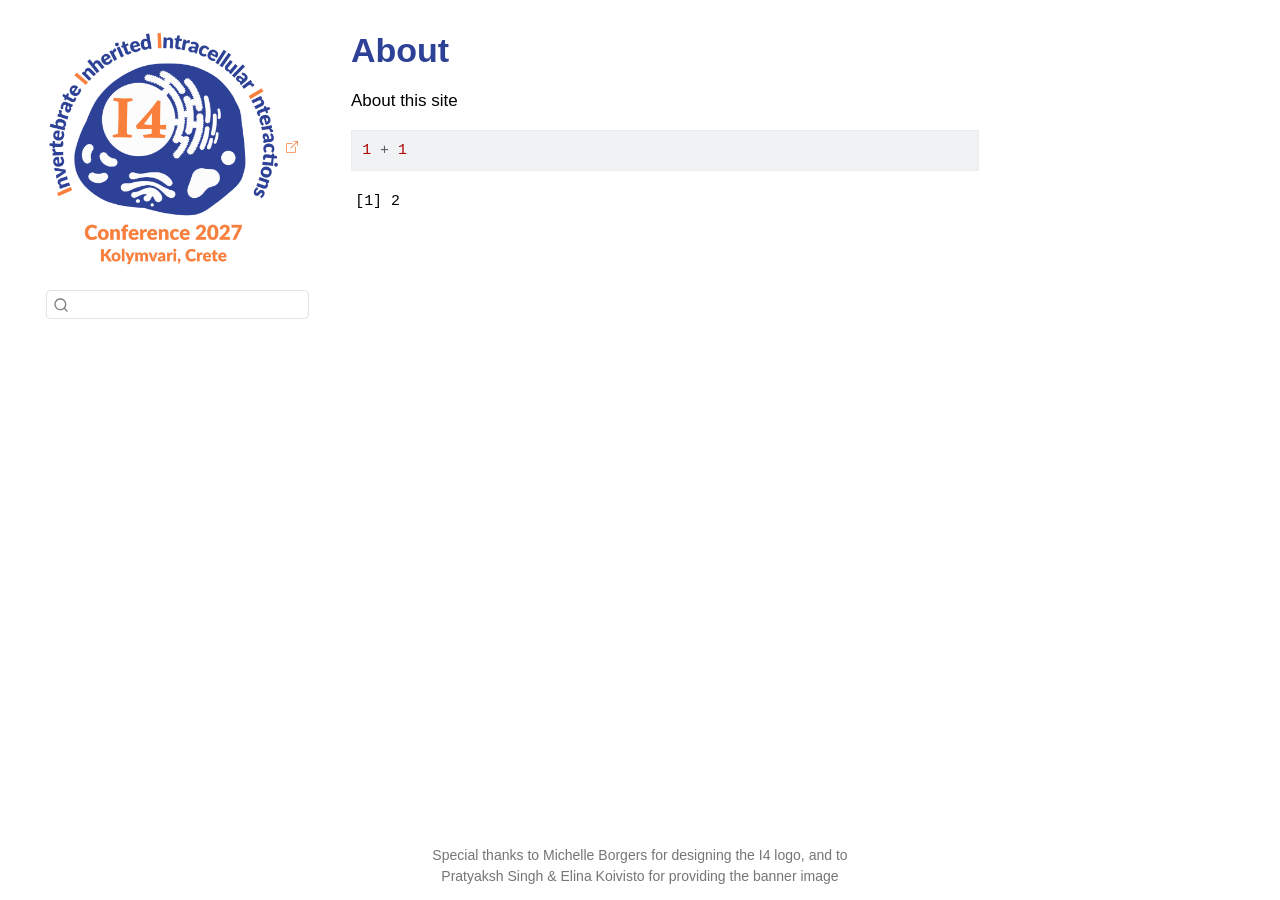
<file: about.html>
<!DOCTYPE html>
<html xmlns="http://www.w3.org/1999/xhtml" lang="en" xml:lang="en"><head>

<meta charset="utf-8">
<meta name="generator" content="quarto-1.10.18">

<meta name="viewport" content="width=device-width, initial-scale=1.0, user-scalable=yes">


<title>About – Home</title>
<style>
/* Default styles provided by pandoc.
** See https://pandoc.org/MANUAL.html#variables-for-html for config info.
*/
span.smallcaps{font-variant: small-caps;}
div.columns{display: flex; gap: 1.5em;}
div.column{flex: auto;}
@media screen {
div.columns{gap: min(4vw, 1.5em);}
div.column{overflow-x: auto;}
}
div.hanging-indent{margin-left: 1.5em; text-indent: -1.5em;}
ul.task-list{list-style: none;}
ul.task-list li input[type="checkbox"] {
  width: 0.8em;
  margin: 0 0.8em 0.2em -1em; /* quarto-specific, see https://github.com/quarto-dev/quarto-cli/issues/4556 */ 
  vertical-align: middle;
}
/* CSS for syntax highlighting */
html { -webkit-text-size-adjust: 100%; }
pre > code.sourceCode { white-space: pre; position: relative; }
pre > code.sourceCode > span { display: inline-block; line-height: 1.25; }
pre > code.sourceCode > span:empty { height: 1.2em; }
.sourceCode { overflow: visible; }
code.sourceCode > span { color: inherit; text-decoration: inherit; }
div.sourceCode { margin: 1em 0; }
pre.sourceCode { margin: 0; }
@media screen {
div.sourceCode { overflow: auto; }
}
@media print {
pre > code.sourceCode { white-space: pre-wrap; }
pre > code.sourceCode > span { text-indent: -5em; padding-left: 5em; }
}
pre.numberSource code
  { counter-reset: source-line 0; }
pre.numberSource code > span
  { position: relative; left: -4em; counter-increment: source-line; }
pre.numberSource code > span > a:first-child::before
  { content: counter(source-line);
    position: relative; left: -1em; text-align: right; vertical-align: baseline;
    border: none; display: inline-block;
    -webkit-touch-callout: none; -webkit-user-select: none;
    -khtml-user-select: none; -moz-user-select: none;
    -ms-user-select: none; user-select: none;
    padding: 0 4px; width: 4em;
  }
pre.numberSource { margin-left: 3em;  padding-left: 4px; }
div.sourceCode
  {   }
@media screen {
pre > code.sourceCode > span > a:first-child::before { text-decoration: underline; }
}
</style>


<script src="site_libs/quarto-nav/quarto-nav.js"></script>
<script src="site_libs/quarto-nav/headroom.min.js"></script>
<script src="site_libs/clipboard/clipboard.min.js"></script>
<script src="site_libs/quarto-search/autocomplete.umd.js"></script>
<script src="site_libs/quarto-search/fuse.min.js"></script>
<script src="site_libs/quarto-search/quarto-search.js"></script>
<meta name="quarto:offset" content="./">
<script src="site_libs/quarto-html/quarto.js" type="module"></script>
<script src="site_libs/quarto-html/tabsets/tabsets.js" type="module"></script>
<script src="site_libs/quarto-html/popper.min.js"></script>
<script src="site_libs/quarto-html/tippy.umd.min.js"></script>
<script src="site_libs/quarto-html/anchor.min.js"></script>
<link href="site_libs/quarto-html/tippy.css" rel="stylesheet">
<link href="site_libs/quarto-html/quarto-syntax-highlighting-64a204ab8560d761af7679ceaba22944.css" rel="stylesheet" id="quarto-text-highlighting-styles">
<script src="site_libs/bootstrap/bootstrap.min.js"></script>
<link href="site_libs/bootstrap/bootstrap-icons.css" rel="stylesheet">
<link href="site_libs/bootstrap/bootstrap-0d5ef64c9305012f98aecccb3f4a9687.min.css" rel="stylesheet" append-hash="true" id="quarto-bootstrap" data-mode="light">
<script id="quarto-search-options" type="application/json">{
  "location": "sidebar",
  "copy-button": false,
  "collapse-after": 3,
  "panel-placement": "start",
  "type": "textbox",
  "limit": 50,
  "keyboard-shortcut": [
    "f",
    "/",
    "s"
  ],
  "show-item-context": false,
  "language": {
    "search-no-results-text": "No results",
    "search-matching-documents-text": "matching documents",
    "search-copy-link-title": "Copy link to search",
    "search-hide-matches-text": "Hide additional matches",
    "search-more-match-text": "more match in this document",
    "search-more-matches-text": "more matches in this document",
    "search-clear-button-title": "Clear",
    "search-text-placeholder": "",
    "search-detached-cancel-button-title": "Cancel",
    "search-submit-button-title": "Submit",
    "search-label": "Search"
  }
}</script>


</head>

<body class="nav-sidebar floating quarto-light">

<div id="quarto-search-results"></div>
  <header id="quarto-header" class="headroom fixed-top">
  <nav class="quarto-secondary-nav">
    <div class="container-fluid d-flex">
      <button type="button" class="quarto-btn-toggle btn" data-bs-toggle="collapse" role="button" data-bs-target=".quarto-sidebar-collapse-item" aria-controls="quarto-sidebar" aria-expanded="false" aria-label="Toggle sidebar navigation" onclick="if (window.quartoToggleHeadroom) { window.quartoToggleHeadroom(); }">
        <i class="bi bi-layout-text-sidebar-reverse"></i>
      </button>
        <nav class="quarto-page-breadcrumbs" aria-label="breadcrumb"><ol class="breadcrumb"><li class="breadcrumb-item">About</li></ol></nav>
        <a class="flex-grow-1" role="navigation" data-bs-toggle="collapse" data-bs-target=".quarto-sidebar-collapse-item" aria-controls="quarto-sidebar" aria-expanded="false" aria-label="Toggle sidebar navigation" onclick="if (window.quartoToggleHeadroom) { window.quartoToggleHeadroom(); }">      
        </a>
      <button type="button" class="btn quarto-search-button" aria-label="Search" onclick="window.quartoOpenSearch();">
        <i class="bi bi-search"></i>
      </button>
    </div>
  </nav>
</header>
<!-- content -->
<div id="quarto-content" class="quarto-container page-columns page-rows-contents page-layout-article">
<!-- sidebar -->
  <nav id="quarto-sidebar" class="sidebar collapse collapse-horizontal quarto-sidebar-collapse-item sidebar-navigation floating overflow-auto">
    <div class="pt-lg-2 mt-2 text-left sidebar-header">
      <a href="./index.html" class="sidebar-logo-link">
      <img src="./logo.png" alt="" class="sidebar-logo light-content py-0 d-lg-inline d-none">
      <img src="./logo.png" alt="" class="sidebar-logo dark-content py-0 d-lg-inline d-none">
      </a>
      </div>
        <div class="mt-2 flex-shrink-0 align-items-center">
        <div class="sidebar-search">
        <div id="quarto-search" class="" title="Search"></div>
        </div>
        </div>
    
</nav>
<div id="quarto-sidebar-glass" class="quarto-sidebar-collapse-item" data-bs-toggle="collapse" data-bs-target=".quarto-sidebar-collapse-item"></div>
<!-- margin-sidebar -->
    <div id="quarto-margin-sidebar" class="sidebar margin-sidebar zindex-bottom">
    </div>
<!-- main -->
<main class="content" id="quarto-document-content">

<header id="title-block-header" class="quarto-title-block default">
<div class="quarto-title">
<h1 class="title">About</h1>
</div>



<div class="quarto-title-meta">

    
  
    
  </div>
  


</header>


<p>About this site</p>
<div class="cell">
<div class="code-copy-outer-scaffold"><div class="sourceCode cell-code" id="cb1"><pre class="sourceCode r code-with-copy"><code class="sourceCode r"><span id="cb1-1"><a href="#cb1-1" aria-hidden="true" tabindex="-1"></a><span class="dv">1</span> <span class="sc">+</span> <span class="dv">1</span></span></code></pre></div><button title="Copy to Clipboard" class="code-copy-button"><i class="bi"></i></button></div>
<div class="cell-output cell-output-stdout">
<pre><code>[1] 2</code></pre>
</div>
</div>



</main> <!-- /main -->
<script id="quarto-html-after-body" type="application/javascript">
  window.document.addEventListener("DOMContentLoaded", function (event) {
    const icon = "";
    const anchorJS = new window.AnchorJS();
    anchorJS.options = {
      placement: 'right',
      icon: icon
    };
    anchorJS.add('.anchored');
    const isCodeAnnotation = (el) => {
      for (const clz of el.classList) {
        if (clz.startsWith('code-annotation-')) {                     
          return true;
        }
      }
      return false;
    }
    const onCopySuccess = function(e) {
      // button target
      const button = e.trigger;
      // don't keep focus
      button.blur();
      // flash "checked"
      button.classList.add('code-copy-button-checked');
      var currentTitle = button.getAttribute("title");
      button.setAttribute("title", "Copied!");
      let tooltip;
      if (window.bootstrap) {
        button.setAttribute("data-bs-toggle", "tooltip");
        button.setAttribute("data-bs-placement", "left");
        button.setAttribute("data-bs-title", "Copied!");
        tooltip = new bootstrap.Tooltip(button, 
          { trigger: "manual", 
            customClass: "code-copy-button-tooltip",
            offset: [0, -8]});
        tooltip.show();    
      }
      setTimeout(function() {
        if (tooltip) {
          tooltip.hide();
          button.removeAttribute("data-bs-title");
          button.removeAttribute("data-bs-toggle");
          button.removeAttribute("data-bs-placement");
        }
        button.setAttribute("title", currentTitle);
        button.classList.remove('code-copy-button-checked');
      }, 1000);
      // clear code selection
      e.clearSelection();
    }
    const getTextToCopy = function(trigger) {
      const outerScaffold = trigger.parentElement.cloneNode(true);
      const codeEl = outerScaffold.querySelector('code');
      for (const childEl of codeEl.children) {
        if (isCodeAnnotation(childEl)) {
          childEl.remove();
        }
      }
      return codeEl.innerText;
    }
    const clipboard = new window.ClipboardJS('.code-copy-button:not([data-in-quarto-modal])', {
      text: getTextToCopy
    });
    clipboard.on('success', onCopySuccess);
    if (window.document.getElementById('quarto-embedded-source-code-modal')) {
      const clipboardModal = new window.ClipboardJS('.code-copy-button[data-in-quarto-modal]', {
        text: getTextToCopy,
        container: window.document.getElementById('quarto-embedded-source-code-modal')
      });
      clipboardModal.on('success', onCopySuccess);
    }
      var localhostRegex = new RegExp(/^(?:http|https):\/\/localhost\:?[0-9]*\//);
      var mailtoRegex = new RegExp(/^mailto:/);
        var filterRegex = new RegExp("https:\/\/Symbiont-Evolution-Lab\.github\.io\/i4-webpage\/");
      var isInternal = (href) => {
          return filterRegex.test(href) || localhostRegex.test(href) || mailtoRegex.test(href);
      }
      // Inspect non-navigation links and adorn them if external
     var links = window.document.querySelectorAll('a[href]:not(.nav-link):not(.navbar-brand):not(.toc-action):not(.sidebar-link):not(.sidebar-item-toggle):not(.pagination-link):not(.no-external):not([aria-hidden]):not(.dropdown-item):not(.quarto-navigation-tool):not(.about-link)');
      for (var i=0; i<links.length; i++) {
        const link = links[i];
        if (!isInternal(link.href)) {
          // undo the damage that might have been done by quarto-nav.js in the case of
          // links that we want to consider external
          if (link.dataset.originalHref !== undefined) {
            link.href = link.dataset.originalHref;
          }
            // target, if specified
            link.setAttribute("target", "_blank");
            if (link.getAttribute("rel") === null) {
              link.setAttribute("rel", "noopener");
            }
            // default icon
            link.classList.add("external");
        }
      }
    function tippyHover(el, contentFn, onTriggerFn, onUntriggerFn) {
      const config = {
        allowHTML: true,
        maxWidth: 500,
        delay: 100,
        arrow: false,
        appendTo: function(el) {
            return el.parentElement;
        },
        interactive: true,
        interactiveBorder: 10,
        theme: 'quarto',
        placement: 'bottom-start',
      };
      if (contentFn) {
        config.content = contentFn;
      }
      if (onTriggerFn) {
        config.onTrigger = onTriggerFn;
      }
      if (onUntriggerFn) {
        config.onUntrigger = onUntriggerFn;
      }
      window.tippy(el, config); 
    }
    const noterefs = window.document.querySelectorAll('a[role="doc-noteref"]');
    for (var i=0; i<noterefs.length; i++) {
      const ref = noterefs[i];
      tippyHover(ref, function() {
        // use id or data attribute instead here
        let href = ref.getAttribute('data-footnote-href') || ref.getAttribute('href');
        try { href = new URL(href).hash; } catch {}
        const id = href.replace(/^#\/?/, "");
        const note = window.document.getElementById(id);
        if (note) {
          return note.innerHTML;
        } else {
          return "";
        }
      });
    }
    const xrefs = window.document.querySelectorAll('a.quarto-xref');
    const processXRef = (id, note) => {
      // Strip column container classes
      const stripColumnClz = (el) => {
        el.classList.remove("page-full", "page-columns");
        if (el.children) {
          for (const child of el.children) {
            stripColumnClz(child);
          }
        }
      }
      stripColumnClz(note)
      if (id === null || id.startsWith('sec-')) {
        // Special case sections, only their first couple elements
        const container = document.createElement("div");
        if (note.children && note.children.length > 2) {
          container.appendChild(note.children[0].cloneNode(true));
          for (let i = 1; i < note.children.length; i++) {
            const child = note.children[i];
            if (child.tagName === "P" && child.innerText === "") {
              continue;
            } else {
              container.appendChild(child.cloneNode(true));
              break;
            }
          }
          if (window.Quarto?.typesetMath) {
            window.Quarto.typesetMath(container);
          }
          return container.innerHTML
        } else {
          if (window.Quarto?.typesetMath) {
            window.Quarto.typesetMath(note);
          }
          return note.innerHTML;
        }
      } else {
        // Remove any anchor links if they are present
        const anchorLink = note.querySelector('a.anchorjs-link');
        if (anchorLink) {
          anchorLink.remove();
        }
        if (window.Quarto?.typesetMath) {
          window.Quarto.typesetMath(note);
        }
        if (note.classList.contains("callout")) {
          return note.outerHTML;
        } else {
          return note.innerHTML;
        }
      }
    }
    for (var i=0; i<xrefs.length; i++) {
      const xref = xrefs[i];
      tippyHover(xref, undefined, function(instance) {
        instance.disable();
        let url = xref.getAttribute('href');
        let hash = undefined; 
        if (url.startsWith('#')) {
          hash = url;
        } else {
          try { hash = new URL(url).hash; } catch {}
        }
        if (hash) {
          const id = hash.replace(/^#\/?/, "");
          const note = window.document.getElementById(id);
          if (note !== null) {
            try {
              const html = processXRef(id, note.cloneNode(true));
              instance.setContent(html);
            } finally {
              instance.enable();
              instance.show();
            }
          } else {
            // See if we can fetch this
            fetch(url.split('#')[0])
            .then(res => res.text())
            .then(html => {
              const parser = new DOMParser();
              const htmlDoc = parser.parseFromString(html, "text/html");
              const note = htmlDoc.getElementById(id);
              if (note !== null) {
                const html = processXRef(id, note);
                instance.setContent(html);
              } 
            }).finally(() => {
              instance.enable();
              instance.show();
            });
          }
        } else {
          // See if we can fetch a full url (with no hash to target)
          // This is a special case and we should probably do some content thinning / targeting
          fetch(url)
          .then(res => res.text())
          .then(html => {
            const parser = new DOMParser();
            const htmlDoc = parser.parseFromString(html, "text/html");
            const note = htmlDoc.querySelector('main.content');
            if (note !== null) {
              // This should only happen for chapter cross references
              // (since there is no id in the URL)
              // remove the first header
              if (note.children.length > 0 && note.children[0].tagName === "HEADER") {
                note.children[0].remove();
              }
              const html = processXRef(null, note);
              instance.setContent(html);
            } 
          }).finally(() => {
            instance.enable();
            instance.show();
          });
        }
      }, function(instance) {
      });
    }
        let selectedAnnoteEl;
        const selectorForAnnotation = ( cell, annotation) => {
          let cellAttr = 'data-code-cell="' + cell + '"';
          let lineAttr = 'data-code-annotation="' +  annotation + '"';
          const selector = 'span[' + cellAttr + '][' + lineAttr + ']';
          return selector;
        }
        const selectCodeLines = (annoteEl) => {
          const doc = window.document;
          const targetCell = annoteEl.getAttribute("data-target-cell");
          const targetAnnotation = annoteEl.getAttribute("data-target-annotation");
          const annoteSpan = window.document.querySelector(selectorForAnnotation(targetCell, targetAnnotation));
          const lines = annoteSpan.getAttribute("data-code-lines").split(",");
          const lineIds = lines.map((line) => {
            return targetCell + "-" + line;
          })
          let top = null;
          let height = null;
          let parent = null;
          if (lineIds.length > 0) {
              //compute the position of the single el (top and bottom and make a div)
              const el = window.document.getElementById(lineIds[0]);
              top = el.offsetTop;
              height = el.offsetHeight;
              parent = el.parentElement.parentElement;
            if (lineIds.length > 1) {
              const lastEl = window.document.getElementById(lineIds[lineIds.length - 1]);
              const bottom = lastEl.offsetTop + lastEl.offsetHeight;
              height = bottom - top;
            }
            if (top !== null && height !== null && parent !== null) {
              // cook up a div (if necessary) and position it 
              let div = window.document.getElementById("code-annotation-line-highlight");
              if (div === null) {
                div = window.document.createElement("div");
                div.setAttribute("id", "code-annotation-line-highlight");
                div.style.position = 'absolute';
                parent.appendChild(div);
              }
              div.style.top = top - 2 + "px";
              div.style.height = height + 4 + "px";
              div.style.left = 0;
              let gutterDiv = window.document.getElementById("code-annotation-line-highlight-gutter");
              if (gutterDiv === null) {
                gutterDiv = window.document.createElement("div");
                gutterDiv.setAttribute("id", "code-annotation-line-highlight-gutter");
                gutterDiv.style.position = 'absolute';
                const codeCell = window.document.getElementById(targetCell);
                const gutter = codeCell.querySelector('.code-annotation-gutter');
                gutter.appendChild(gutterDiv);
              }
              gutterDiv.style.top = top - 2 + "px";
              gutterDiv.style.height = height + 4 + "px";
            }
            selectedAnnoteEl = annoteEl;
          }
        };
        const unselectCodeLines = () => {
          const elementsIds = ["code-annotation-line-highlight", "code-annotation-line-highlight-gutter"];
          elementsIds.forEach((elId) => {
            const div = window.document.getElementById(elId);
            if (div) {
              div.remove();
            }
          });
          selectedAnnoteEl = undefined;
        };
          // Handle positioning of the toggle
      window.addEventListener(
        "resize",
        throttle(() => {
          elRect = undefined;
          if (selectedAnnoteEl) {
            selectCodeLines(selectedAnnoteEl);
          }
        }, 10)
      );
      function throttle(fn, ms) {
      let throttle = false;
      let timer;
        return (...args) => {
          if(!throttle) { // first call gets through
              fn.apply(this, args);
              throttle = true;
          } else { // all the others get throttled
              if(timer) clearTimeout(timer); // cancel #2
              timer = setTimeout(() => {
                fn.apply(this, args);
                timer = throttle = false;
              }, ms);
          }
        };
      }
        // Attach click handler to the DT
        const annoteDls = window.document.querySelectorAll('dt[data-target-cell]');
        for (const annoteDlNode of annoteDls) {
          annoteDlNode.addEventListener('click', (event) => {
            const clickedEl = event.target;
            if (clickedEl !== selectedAnnoteEl) {
              unselectCodeLines();
              const activeEl = window.document.querySelector('dt[data-target-cell].code-annotation-active');
              if (activeEl) {
                activeEl.classList.remove('code-annotation-active');
              }
              selectCodeLines(clickedEl);
              clickedEl.classList.add('code-annotation-active');
            } else {
              // Unselect the line
              unselectCodeLines();
              clickedEl.classList.remove('code-annotation-active');
            }
          });
        }
    const findCites = (el) => {
      const parentEl = el.parentElement;
      if (parentEl) {
        const cites = parentEl.dataset.cites;
        if (cites) {
          return {
            el,
            cites: cites.split(' ')
          };
        } else {
          return findCites(el.parentElement)
        }
      } else {
        return undefined;
      }
    };
    var bibliorefs = window.document.querySelectorAll('a[role="doc-biblioref"]');
    for (var i=0; i<bibliorefs.length; i++) {
      const ref = bibliorefs[i];
      const citeInfo = findCites(ref);
      if (citeInfo) {
        tippyHover(citeInfo.el, function() {
          var popup = window.document.createElement('div');
          citeInfo.cites.forEach(function(cite) {
            var citeDiv = window.document.createElement('div');
            citeDiv.classList.add('hanging-indent');
            citeDiv.classList.add('csl-entry');
            var biblioDiv = window.document.getElementById('ref-' + cite);
            if (biblioDiv) {
              citeDiv.innerHTML = biblioDiv.innerHTML;
            }
            popup.appendChild(citeDiv);
          });
          return popup.innerHTML;
        });
      }
    }
  });
  </script>
</div> <!-- /content -->
<footer class="footer">
  <div class="nav-footer">
    <div class="nav-footer-left">
      &nbsp;
    </div>   
    <div class="nav-footer-center">
      <ul class="footer-items list-unstyled">
    <li class="nav-item">
 Special thanks to Michelle Borgers for designing the I4 logo, and to Pratyaksh Singh &amp; Elina Koivisto for providing the banner image
  </li>  
</ul>
    </div>
    <div class="nav-footer-right">
      &nbsp;
    </div>
  </div>
</footer>




</body></html>
</file>
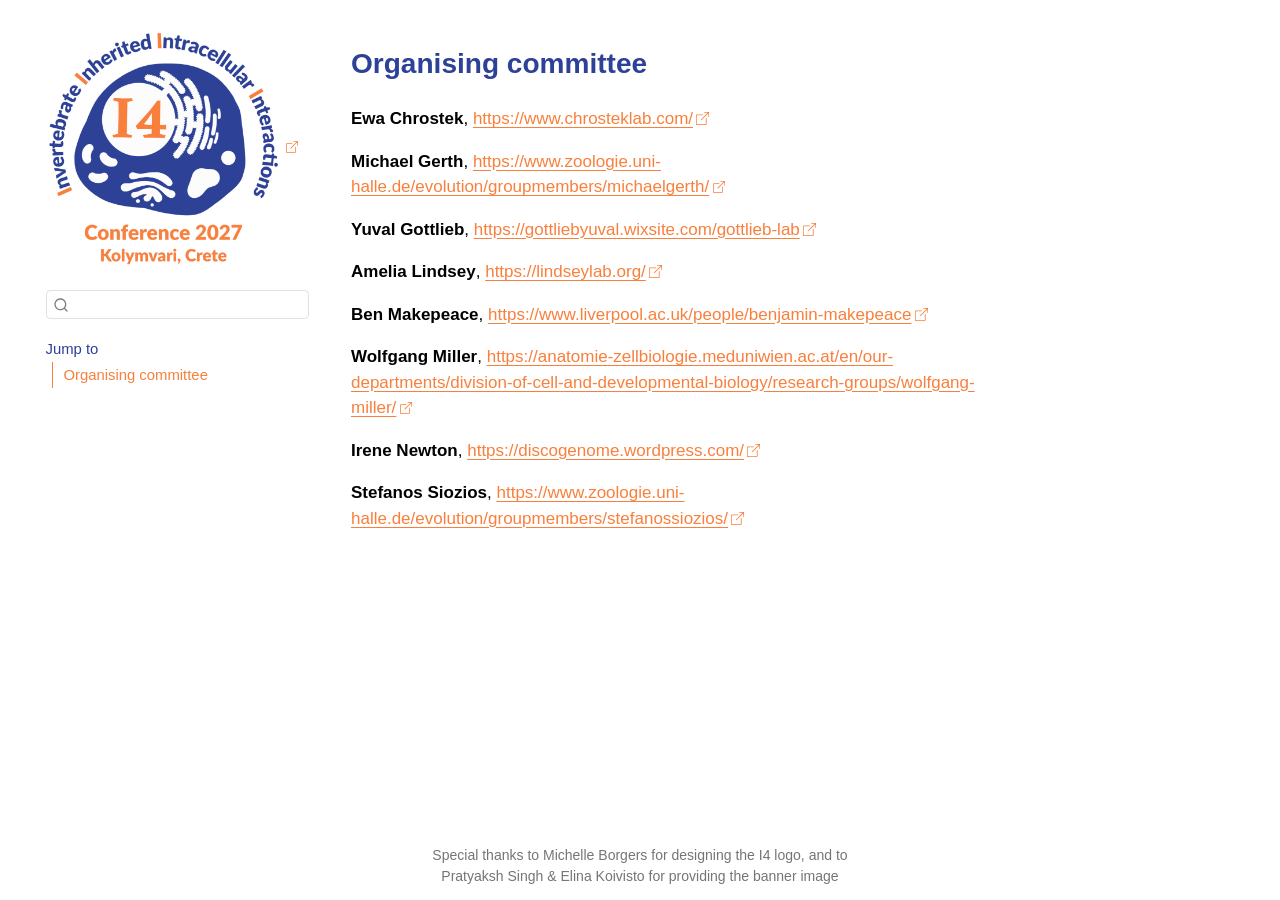
<file: team.html>
<!DOCTYPE html>
<html xmlns="http://www.w3.org/1999/xhtml" lang="en" xml:lang="en"><head>

<meta charset="utf-8">
<meta name="generator" content="quarto-1.10.18">

<meta name="viewport" content="width=device-width, initial-scale=1.0, user-scalable=yes">


<title>team – Home</title>
<style>
/* Default styles provided by pandoc.
** See https://pandoc.org/MANUAL.html#variables-for-html for config info.
*/
span.smallcaps{font-variant: small-caps;}
div.columns{display: flex; gap: 1.5em;}
div.column{flex: auto;}
@media screen {
div.columns{gap: min(4vw, 1.5em);}
div.column{overflow-x: auto;}
}
div.hanging-indent{margin-left: 1.5em; text-indent: -1.5em;}
ul.task-list{list-style: none;}
ul.task-list li input[type="checkbox"] {
  width: 0.8em;
  margin: 0 0.8em 0.2em -1em; /* quarto-specific, see https://github.com/quarto-dev/quarto-cli/issues/4556 */ 
  vertical-align: middle;
}
</style>


<script src="site_libs/quarto-nav/quarto-nav.js"></script>
<script src="site_libs/quarto-nav/headroom.min.js"></script>
<script src="site_libs/clipboard/clipboard.min.js"></script>
<script src="site_libs/quarto-search/autocomplete.umd.js"></script>
<script src="site_libs/quarto-search/fuse.min.js"></script>
<script src="site_libs/quarto-search/quarto-search.js"></script>
<meta name="quarto:offset" content="./">
<script src="site_libs/quarto-html/quarto.js" type="module"></script>
<script src="site_libs/quarto-html/tabsets/tabsets.js" type="module"></script>
<script src="site_libs/quarto-html/popper.min.js"></script>
<script src="site_libs/quarto-html/tippy.umd.min.js"></script>
<script src="site_libs/quarto-html/anchor.min.js"></script>
<link href="site_libs/quarto-html/tippy.css" rel="stylesheet">
<link href="site_libs/quarto-html/quarto-syntax-highlighting-64a204ab8560d761af7679ceaba22944.css" rel="stylesheet" id="quarto-text-highlighting-styles">
<script src="site_libs/bootstrap/bootstrap.min.js"></script>
<link href="site_libs/bootstrap/bootstrap-icons.css" rel="stylesheet">
<link href="site_libs/bootstrap/bootstrap-0d5ef64c9305012f98aecccb3f4a9687.min.css" rel="stylesheet" append-hash="true" id="quarto-bootstrap" data-mode="light">
<script id="quarto-search-options" type="application/json">{
  "location": "sidebar",
  "copy-button": false,
  "collapse-after": 3,
  "panel-placement": "start",
  "type": "textbox",
  "limit": 50,
  "keyboard-shortcut": [
    "f",
    "/",
    "s"
  ],
  "show-item-context": false,
  "language": {
    "search-no-results-text": "No results",
    "search-matching-documents-text": "matching documents",
    "search-copy-link-title": "Copy link to search",
    "search-hide-matches-text": "Hide additional matches",
    "search-more-match-text": "more match in this document",
    "search-more-matches-text": "more matches in this document",
    "search-clear-button-title": "Clear",
    "search-text-placeholder": "",
    "search-detached-cancel-button-title": "Cancel",
    "search-submit-button-title": "Submit",
    "search-label": "Search"
  }
}</script>


</head>

<body class="nav-sidebar floating quarto-light">

<div id="quarto-search-results"></div>
  <header id="quarto-header" class="headroom fixed-top">
  <nav class="quarto-secondary-nav">
    <div class="container-fluid d-flex">
      <button type="button" class="quarto-btn-toggle btn" data-bs-toggle="collapse" role="button" data-bs-target=".quarto-sidebar-collapse-item" aria-controls="quarto-sidebar" aria-expanded="false" aria-label="Toggle sidebar navigation" onclick="if (window.quartoToggleHeadroom) { window.quartoToggleHeadroom(); }">
        <i class="bi bi-layout-text-sidebar-reverse"></i>
      </button>
        <nav class="quarto-page-breadcrumbs" aria-label="breadcrumb"><ol class="breadcrumb"></ol></nav>
        <a class="flex-grow-1" role="navigation" data-bs-toggle="collapse" data-bs-target=".quarto-sidebar-collapse-item" aria-controls="quarto-sidebar" aria-expanded="false" aria-label="Toggle sidebar navigation" onclick="if (window.quartoToggleHeadroom) { window.quartoToggleHeadroom(); }">      
        </a>
      <button type="button" class="btn quarto-search-button" aria-label="Search" onclick="window.quartoOpenSearch();">
        <i class="bi bi-search"></i>
      </button>
    </div>
  </nav>
</header>
<!-- content -->
<div id="quarto-content" class="quarto-container page-columns page-rows-contents page-layout-article">
<!-- sidebar -->
  <nav id="quarto-sidebar" class="sidebar collapse collapse-horizontal quarto-sidebar-collapse-item sidebar-navigation floating overflow-auto">
    <div class="pt-lg-2 mt-2 text-left sidebar-header">
      <a href="./index.html" class="sidebar-logo-link">
      <img src="./logo.png" alt="" class="sidebar-logo light-content py-0 d-lg-inline d-none">
      <img src="./logo.png" alt="" class="sidebar-logo dark-content py-0 d-lg-inline d-none">
      </a>
      </div>
        <div class="mt-2 flex-shrink-0 align-items-center">
        <div class="sidebar-search">
        <div id="quarto-search" class="" title="Search"></div>
        </div>
        </div>
    <nav id="TOC" role="doc-toc" class="toc-active">
    <h2 id="toc-title">Jump to</h2>
   
  <ul>
  <li><a href="#organising-committee" id="toc-organising-committee" class="nav-link active" data-scroll-target="#organising-committee">Organising committee</a></li>
  </ul>
</nav>
</nav>
<div id="quarto-sidebar-glass" class="quarto-sidebar-collapse-item" data-bs-toggle="collapse" data-bs-target=".quarto-sidebar-collapse-item"></div>
<!-- margin-sidebar -->
    <div id="quarto-margin-sidebar" class="sidebar margin-sidebar zindex-bottom">
    </div>
<!-- main -->
<main class="content" id="quarto-document-content"><header id="title-block-header" class="quarto-title-block"></header>




<section id="organising-committee" class="level2">
<h2 class="anchored" data-anchor-id="organising-committee">Organising committee</h2>
<p><strong>Ewa Chrostek</strong>, <a href="https://www.chrosteklab.com/">https://www.chrosteklab.com/</a></p>
<p><strong>Michael Gerth</strong>, <a href="https://www.zoologie.uni-halle.de/evolution/groupmembers/michaelgerth/?lang=en">https://www.zoologie.uni-halle.de/evolution/groupmembers/michaelgerth/</a></p>
<p><strong>Yuval Gottlieb</strong>, <a href="https://gottliebyuval.wixsite.com/gottlieb-lab">https://gottliebyuval.wixsite.com/gottlieb-lab</a></p>
<p><strong>Amelia Lindsey</strong>, <a href="https://lindseylab.org/">https://lindseylab.org/</a></p>
<p><strong>Ben Makepeace</strong>, <a href="https://www.liverpool.ac.uk/people/benjamin-makepeace">https://www.liverpool.ac.uk/people/benjamin-makepeace</a></p>
<p><strong>Wolfgang Miller</strong>, <a href="https://anatomie-zellbiologie.meduniwien.ac.at/en/our-departments/division-of-cell-and-developmental-biology/research-groups/wolfgang-miller/">https://anatomie-zellbiologie.meduniwien.ac.at/en/our-departments/division-of-cell-and-developmental-biology/research-groups/wolfgang-miller/</a></p>
<p><strong>Irene Newton</strong>, <a href="https://discogenome.wordpress.com/">https://discogenome.wordpress.com/</a></p>
<p><strong>Stefanos Siozios</strong>, <a href="https://www.zoologie.uni-halle.de/evolution/groupmembers/stefanossiozios/">https://www.zoologie.uni-halle.de/evolution/groupmembers/stefanossiozios/</a></p>


</section>

</main> <!-- /main -->
<script id="quarto-html-after-body" type="application/javascript">
  window.document.addEventListener("DOMContentLoaded", function (event) {
    const icon = "";
    const anchorJS = new window.AnchorJS();
    anchorJS.options = {
      placement: 'right',
      icon: icon
    };
    anchorJS.add('.anchored');
    const isCodeAnnotation = (el) => {
      for (const clz of el.classList) {
        if (clz.startsWith('code-annotation-')) {                     
          return true;
        }
      }
      return false;
    }
    const onCopySuccess = function(e) {
      // button target
      const button = e.trigger;
      // don't keep focus
      button.blur();
      // flash "checked"
      button.classList.add('code-copy-button-checked');
      var currentTitle = button.getAttribute("title");
      button.setAttribute("title", "Copied!");
      let tooltip;
      if (window.bootstrap) {
        button.setAttribute("data-bs-toggle", "tooltip");
        button.setAttribute("data-bs-placement", "left");
        button.setAttribute("data-bs-title", "Copied!");
        tooltip = new bootstrap.Tooltip(button, 
          { trigger: "manual", 
            customClass: "code-copy-button-tooltip",
            offset: [0, -8]});
        tooltip.show();    
      }
      setTimeout(function() {
        if (tooltip) {
          tooltip.hide();
          button.removeAttribute("data-bs-title");
          button.removeAttribute("data-bs-toggle");
          button.removeAttribute("data-bs-placement");
        }
        button.setAttribute("title", currentTitle);
        button.classList.remove('code-copy-button-checked');
      }, 1000);
      // clear code selection
      e.clearSelection();
    }
    const getTextToCopy = function(trigger) {
      const outerScaffold = trigger.parentElement.cloneNode(true);
      const codeEl = outerScaffold.querySelector('code');
      for (const childEl of codeEl.children) {
        if (isCodeAnnotation(childEl)) {
          childEl.remove();
        }
      }
      return codeEl.innerText;
    }
    const clipboard = new window.ClipboardJS('.code-copy-button:not([data-in-quarto-modal])', {
      text: getTextToCopy
    });
    clipboard.on('success', onCopySuccess);
    if (window.document.getElementById('quarto-embedded-source-code-modal')) {
      const clipboardModal = new window.ClipboardJS('.code-copy-button[data-in-quarto-modal]', {
        text: getTextToCopy,
        container: window.document.getElementById('quarto-embedded-source-code-modal')
      });
      clipboardModal.on('success', onCopySuccess);
    }
      var localhostRegex = new RegExp(/^(?:http|https):\/\/localhost\:?[0-9]*\//);
      var mailtoRegex = new RegExp(/^mailto:/);
        var filterRegex = new RegExp("https:\/\/Symbiont-Evolution-Lab\.github\.io\/i4-webpage\/");
      var isInternal = (href) => {
          return filterRegex.test(href) || localhostRegex.test(href) || mailtoRegex.test(href);
      }
      // Inspect non-navigation links and adorn them if external
     var links = window.document.querySelectorAll('a[href]:not(.nav-link):not(.navbar-brand):not(.toc-action):not(.sidebar-link):not(.sidebar-item-toggle):not(.pagination-link):not(.no-external):not([aria-hidden]):not(.dropdown-item):not(.quarto-navigation-tool):not(.about-link)');
      for (var i=0; i<links.length; i++) {
        const link = links[i];
        if (!isInternal(link.href)) {
          // undo the damage that might have been done by quarto-nav.js in the case of
          // links that we want to consider external
          if (link.dataset.originalHref !== undefined) {
            link.href = link.dataset.originalHref;
          }
            // target, if specified
            link.setAttribute("target", "_blank");
            if (link.getAttribute("rel") === null) {
              link.setAttribute("rel", "noopener");
            }
            // default icon
            link.classList.add("external");
        }
      }
    function tippyHover(el, contentFn, onTriggerFn, onUntriggerFn) {
      const config = {
        allowHTML: true,
        maxWidth: 500,
        delay: 100,
        arrow: false,
        appendTo: function(el) {
            return el.parentElement;
        },
        interactive: true,
        interactiveBorder: 10,
        theme: 'quarto',
        placement: 'bottom-start',
      };
      if (contentFn) {
        config.content = contentFn;
      }
      if (onTriggerFn) {
        config.onTrigger = onTriggerFn;
      }
      if (onUntriggerFn) {
        config.onUntrigger = onUntriggerFn;
      }
      window.tippy(el, config); 
    }
    const noterefs = window.document.querySelectorAll('a[role="doc-noteref"]');
    for (var i=0; i<noterefs.length; i++) {
      const ref = noterefs[i];
      tippyHover(ref, function() {
        // use id or data attribute instead here
        let href = ref.getAttribute('data-footnote-href') || ref.getAttribute('href');
        try { href = new URL(href).hash; } catch {}
        const id = href.replace(/^#\/?/, "");
        const note = window.document.getElementById(id);
        if (note) {
          return note.innerHTML;
        } else {
          return "";
        }
      });
    }
    const xrefs = window.document.querySelectorAll('a.quarto-xref');
    const processXRef = (id, note) => {
      // Strip column container classes
      const stripColumnClz = (el) => {
        el.classList.remove("page-full", "page-columns");
        if (el.children) {
          for (const child of el.children) {
            stripColumnClz(child);
          }
        }
      }
      stripColumnClz(note)
      if (id === null || id.startsWith('sec-')) {
        // Special case sections, only their first couple elements
        const container = document.createElement("div");
        if (note.children && note.children.length > 2) {
          container.appendChild(note.children[0].cloneNode(true));
          for (let i = 1; i < note.children.length; i++) {
            const child = note.children[i];
            if (child.tagName === "P" && child.innerText === "") {
              continue;
            } else {
              container.appendChild(child.cloneNode(true));
              break;
            }
          }
          if (window.Quarto?.typesetMath) {
            window.Quarto.typesetMath(container);
          }
          return container.innerHTML
        } else {
          if (window.Quarto?.typesetMath) {
            window.Quarto.typesetMath(note);
          }
          return note.innerHTML;
        }
      } else {
        // Remove any anchor links if they are present
        const anchorLink = note.querySelector('a.anchorjs-link');
        if (anchorLink) {
          anchorLink.remove();
        }
        if (window.Quarto?.typesetMath) {
          window.Quarto.typesetMath(note);
        }
        if (note.classList.contains("callout")) {
          return note.outerHTML;
        } else {
          return note.innerHTML;
        }
      }
    }
    for (var i=0; i<xrefs.length; i++) {
      const xref = xrefs[i];
      tippyHover(xref, undefined, function(instance) {
        instance.disable();
        let url = xref.getAttribute('href');
        let hash = undefined; 
        if (url.startsWith('#')) {
          hash = url;
        } else {
          try { hash = new URL(url).hash; } catch {}
        }
        if (hash) {
          const id = hash.replace(/^#\/?/, "");
          const note = window.document.getElementById(id);
          if (note !== null) {
            try {
              const html = processXRef(id, note.cloneNode(true));
              instance.setContent(html);
            } finally {
              instance.enable();
              instance.show();
            }
          } else {
            // See if we can fetch this
            fetch(url.split('#')[0])
            .then(res => res.text())
            .then(html => {
              const parser = new DOMParser();
              const htmlDoc = parser.parseFromString(html, "text/html");
              const note = htmlDoc.getElementById(id);
              if (note !== null) {
                const html = processXRef(id, note);
                instance.setContent(html);
              } 
            }).finally(() => {
              instance.enable();
              instance.show();
            });
          }
        } else {
          // See if we can fetch a full url (with no hash to target)
          // This is a special case and we should probably do some content thinning / targeting
          fetch(url)
          .then(res => res.text())
          .then(html => {
            const parser = new DOMParser();
            const htmlDoc = parser.parseFromString(html, "text/html");
            const note = htmlDoc.querySelector('main.content');
            if (note !== null) {
              // This should only happen for chapter cross references
              // (since there is no id in the URL)
              // remove the first header
              if (note.children.length > 0 && note.children[0].tagName === "HEADER") {
                note.children[0].remove();
              }
              const html = processXRef(null, note);
              instance.setContent(html);
            } 
          }).finally(() => {
            instance.enable();
            instance.show();
          });
        }
      }, function(instance) {
      });
    }
        let selectedAnnoteEl;
        const selectorForAnnotation = ( cell, annotation) => {
          let cellAttr = 'data-code-cell="' + cell + '"';
          let lineAttr = 'data-code-annotation="' +  annotation + '"';
          const selector = 'span[' + cellAttr + '][' + lineAttr + ']';
          return selector;
        }
        const selectCodeLines = (annoteEl) => {
          const doc = window.document;
          const targetCell = annoteEl.getAttribute("data-target-cell");
          const targetAnnotation = annoteEl.getAttribute("data-target-annotation");
          const annoteSpan = window.document.querySelector(selectorForAnnotation(targetCell, targetAnnotation));
          const lines = annoteSpan.getAttribute("data-code-lines").split(",");
          const lineIds = lines.map((line) => {
            return targetCell + "-" + line;
          })
          let top = null;
          let height = null;
          let parent = null;
          if (lineIds.length > 0) {
              //compute the position of the single el (top and bottom and make a div)
              const el = window.document.getElementById(lineIds[0]);
              top = el.offsetTop;
              height = el.offsetHeight;
              parent = el.parentElement.parentElement;
            if (lineIds.length > 1) {
              const lastEl = window.document.getElementById(lineIds[lineIds.length - 1]);
              const bottom = lastEl.offsetTop + lastEl.offsetHeight;
              height = bottom - top;
            }
            if (top !== null && height !== null && parent !== null) {
              // cook up a div (if necessary) and position it 
              let div = window.document.getElementById("code-annotation-line-highlight");
              if (div === null) {
                div = window.document.createElement("div");
                div.setAttribute("id", "code-annotation-line-highlight");
                div.style.position = 'absolute';
                parent.appendChild(div);
              }
              div.style.top = top - 2 + "px";
              div.style.height = height + 4 + "px";
              div.style.left = 0;
              let gutterDiv = window.document.getElementById("code-annotation-line-highlight-gutter");
              if (gutterDiv === null) {
                gutterDiv = window.document.createElement("div");
                gutterDiv.setAttribute("id", "code-annotation-line-highlight-gutter");
                gutterDiv.style.position = 'absolute';
                const codeCell = window.document.getElementById(targetCell);
                const gutter = codeCell.querySelector('.code-annotation-gutter');
                gutter.appendChild(gutterDiv);
              }
              gutterDiv.style.top = top - 2 + "px";
              gutterDiv.style.height = height + 4 + "px";
            }
            selectedAnnoteEl = annoteEl;
          }
        };
        const unselectCodeLines = () => {
          const elementsIds = ["code-annotation-line-highlight", "code-annotation-line-highlight-gutter"];
          elementsIds.forEach((elId) => {
            const div = window.document.getElementById(elId);
            if (div) {
              div.remove();
            }
          });
          selectedAnnoteEl = undefined;
        };
          // Handle positioning of the toggle
      window.addEventListener(
        "resize",
        throttle(() => {
          elRect = undefined;
          if (selectedAnnoteEl) {
            selectCodeLines(selectedAnnoteEl);
          }
        }, 10)
      );
      function throttle(fn, ms) {
      let throttle = false;
      let timer;
        return (...args) => {
          if(!throttle) { // first call gets through
              fn.apply(this, args);
              throttle = true;
          } else { // all the others get throttled
              if(timer) clearTimeout(timer); // cancel #2
              timer = setTimeout(() => {
                fn.apply(this, args);
                timer = throttle = false;
              }, ms);
          }
        };
      }
        // Attach click handler to the DT
        const annoteDls = window.document.querySelectorAll('dt[data-target-cell]');
        for (const annoteDlNode of annoteDls) {
          annoteDlNode.addEventListener('click', (event) => {
            const clickedEl = event.target;
            if (clickedEl !== selectedAnnoteEl) {
              unselectCodeLines();
              const activeEl = window.document.querySelector('dt[data-target-cell].code-annotation-active');
              if (activeEl) {
                activeEl.classList.remove('code-annotation-active');
              }
              selectCodeLines(clickedEl);
              clickedEl.classList.add('code-annotation-active');
            } else {
              // Unselect the line
              unselectCodeLines();
              clickedEl.classList.remove('code-annotation-active');
            }
          });
        }
    const findCites = (el) => {
      const parentEl = el.parentElement;
      if (parentEl) {
        const cites = parentEl.dataset.cites;
        if (cites) {
          return {
            el,
            cites: cites.split(' ')
          };
        } else {
          return findCites(el.parentElement)
        }
      } else {
        return undefined;
      }
    };
    var bibliorefs = window.document.querySelectorAll('a[role="doc-biblioref"]');
    for (var i=0; i<bibliorefs.length; i++) {
      const ref = bibliorefs[i];
      const citeInfo = findCites(ref);
      if (citeInfo) {
        tippyHover(citeInfo.el, function() {
          var popup = window.document.createElement('div');
          citeInfo.cites.forEach(function(cite) {
            var citeDiv = window.document.createElement('div');
            citeDiv.classList.add('hanging-indent');
            citeDiv.classList.add('csl-entry');
            var biblioDiv = window.document.getElementById('ref-' + cite);
            if (biblioDiv) {
              citeDiv.innerHTML = biblioDiv.innerHTML;
            }
            popup.appendChild(citeDiv);
          });
          return popup.innerHTML;
        });
      }
    }
  });
  </script>
</div> <!-- /content -->
<footer class="footer">
  <div class="nav-footer">
    <div class="nav-footer-left">
      &nbsp;
    </div>   
    <div class="nav-footer-center">
      <ul class="footer-items list-unstyled">
    <li class="nav-item">
 Special thanks to Michelle Borgers for designing the I4 logo, and to Pratyaksh Singh &amp; Elina Koivisto for providing the banner image
  </li>  
</ul>
    </div>
    <div class="nav-footer-right">
      &nbsp;
    </div>
  </div>
</footer>




</body></html>
</file>
<file: site_libs/quarto-html/tippy.css>
.tippy-box[data-animation=fade][data-state=hidden]{opacity:0}[data-tippy-root]{max-width:calc(100vw - 10px)}.tippy-box{position:relative;background-color:#333;color:#fff;border-radius:4px;font-size:14px;line-height:1.4;white-space:normal;outline:0;transition-property:transform,visibility,opacity}.tippy-box[data-placement^=top]>.tippy-arrow{bottom:0}.tippy-box[data-placement^=top]>.tippy-arrow:before{bottom:-7px;left:0;border-width:8px 8px 0;border-top-color:initial;transform-origin:center top}.tippy-box[data-placement^=bottom]>.tippy-arrow{top:0}.tippy-box[data-placement^=bottom]>.tippy-arrow:before{top:-7px;left:0;border-width:0 8px 8px;border-bottom-color:initial;transform-origin:center bottom}.tippy-box[data-placement^=left]>.tippy-arrow{right:0}.tippy-box[data-placement^=left]>.tippy-arrow:before{border-width:8px 0 8px 8px;border-left-color:initial;right:-7px;transform-origin:center left}.tippy-box[data-placement^=right]>.tippy-arrow{left:0}.tippy-box[data-placement^=right]>.tippy-arrow:before{left:-7px;border-width:8px 8px 8px 0;border-right-color:initial;transform-origin:center right}.tippy-box[data-inertia][data-state=visible]{transition-timing-function:cubic-bezier(.54,1.5,.38,1.11)}.tippy-arrow{width:16px;height:16px;color:#333}.tippy-arrow:before{content:"";position:absolute;border-color:transparent;border-style:solid}.tippy-content{position:relative;padding:5px 9px;z-index:1}
</file>
<file: site_libs/quarto-html/quarto-syntax-highlighting-64a204ab8560d761af7679ceaba22944.css>
/* quarto syntax highlight colors */
:root {
  --quarto-hl-ot-color: #003B4F;
  --quarto-hl-at-color: #657422;
  --quarto-hl-ss-color: #20794D;
  --quarto-hl-an-color: #5E5E5E;
  --quarto-hl-fu-color: #4758AB;
  --quarto-hl-st-color: #20794D;
  --quarto-hl-cf-color: #003B4F;
  --quarto-hl-op-color: #5E5E5E;
  --quarto-hl-er-color: #AD0000;
  --quarto-hl-bn-color: #AD0000;
  --quarto-hl-al-color: #AD0000;
  --quarto-hl-va-color: #111111;
  --quarto-hl-bu-color: inherit;
  --quarto-hl-ex-color: inherit;
  --quarto-hl-pp-color: #AD0000;
  --quarto-hl-in-color: #5E5E5E;
  --quarto-hl-vs-color: #20794D;
  --quarto-hl-wa-color: #5E5E5E;
  --quarto-hl-do-color: #5E5E5E;
  --quarto-hl-im-color: #00769E;
  --quarto-hl-ch-color: #20794D;
  --quarto-hl-dt-color: #AD0000;
  --quarto-hl-fl-color: #AD0000;
  --quarto-hl-co-color: #5E5E5E;
  --quarto-hl-cv-color: #5E5E5E;
  --quarto-hl-cn-color: #8f5902;
  --quarto-hl-sc-color: #5E5E5E;
  --quarto-hl-dv-color: #AD0000;
  --quarto-hl-kw-color: #003B4F;
}

/* other quarto variables */
:root {
  --quarto-font-monospace: SFMono-Regular, Menlo, Monaco, Consolas, "Liberation Mono", "Courier New", monospace;
}

/* syntax highlight based on Pandoc's rules */
pre > code.sourceCode > span {
  color: #003B4F;
}

code.sourceCode > span {
  color: #003B4F;
}

div.sourceCode,
div.sourceCode pre.sourceCode {
  color: #003B4F;
}

/* Normal */
code span {
  color: #003B4F;
}

/* Alert */
code span.al {
  color: #AD0000;
  font-style: inherit;
}

/* Annotation */
code span.an {
  color: #5E5E5E;
  font-style: inherit;
}

/* Attribute */
code span.at {
  color: #657422;
  font-style: inherit;
}

/* BaseN */
code span.bn {
  color: #AD0000;
  font-style: inherit;
}

/* BuiltIn */
code span.bu {
  font-style: inherit;
}

/* ControlFlow */
code span.cf {
  color: #003B4F;
  font-weight: bold;
  font-style: inherit;
}

/* Char */
code span.ch {
  color: #20794D;
  font-style: inherit;
}

/* Constant */
code span.cn {
  color: #8f5902;
  font-style: inherit;
}

/* Comment */
code span.co {
  color: #5E5E5E;
  font-style: inherit;
}

/* CommentVar */
code span.cv {
  color: #5E5E5E;
  font-style: italic;
}

/* Documentation */
code span.do {
  color: #5E5E5E;
  font-style: italic;
}

/* DataType */
code span.dt {
  color: #AD0000;
  font-style: inherit;
}

/* DecVal */
code span.dv {
  color: #AD0000;
  font-style: inherit;
}

/* Error */
code span.er {
  color: #AD0000;
  font-style: inherit;
}

/* Extension */
code span.ex {
  font-style: inherit;
}

/* Float */
code span.fl {
  color: #AD0000;
  font-style: inherit;
}

/* Function */
code span.fu {
  color: #4758AB;
  font-style: inherit;
}

/* Import */
code span.im {
  color: #00769E;
  font-style: inherit;
}

/* Information */
code span.in {
  color: #5E5E5E;
  font-style: inherit;
}

/* Keyword */
code span.kw {
  color: #003B4F;
  font-weight: bold;
  font-style: inherit;
}

/* Operator */
code span.op {
  color: #5E5E5E;
  font-style: inherit;
}

/* Other */
code span.ot {
  color: #003B4F;
  font-style: inherit;
}

/* Preprocessor */
code span.pp {
  color: #AD0000;
  font-style: inherit;
}

/* SpecialChar */
code span.sc {
  color: #5E5E5E;
  font-style: inherit;
}

/* SpecialString */
code span.ss {
  color: #20794D;
  font-style: inherit;
}

/* String */
code span.st {
  color: #20794D;
  font-style: inherit;
}

/* Variable */
code span.va {
  color: #111111;
  font-style: inherit;
}

/* VerbatimString */
code span.vs {
  color: #20794D;
  font-style: inherit;
}

/* Warning */
code span.wa {
  color: #5E5E5E;
  font-style: italic;
}

.prevent-inlining {
  content: "</";
}

/*# sourceMappingURL=9d8d5bb603a83b8298b89080a598c93b.css.map */
</file>
